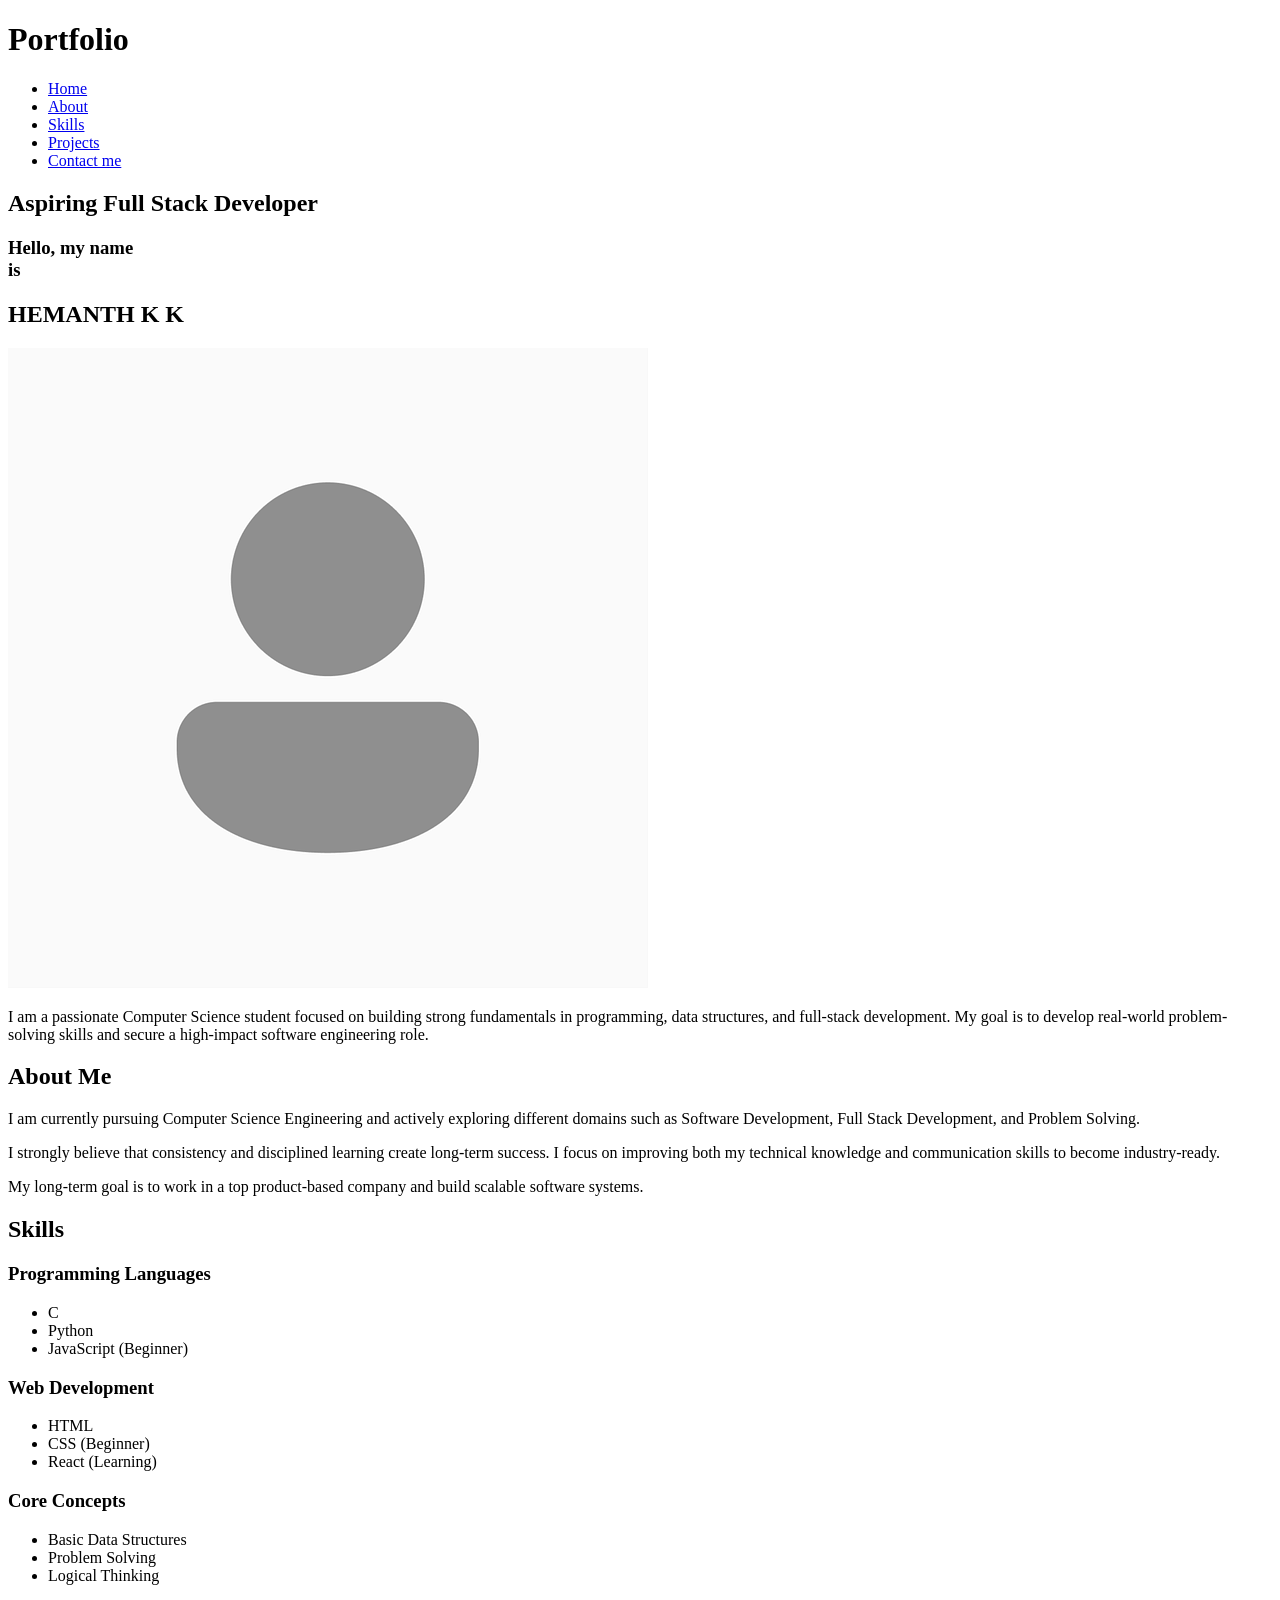
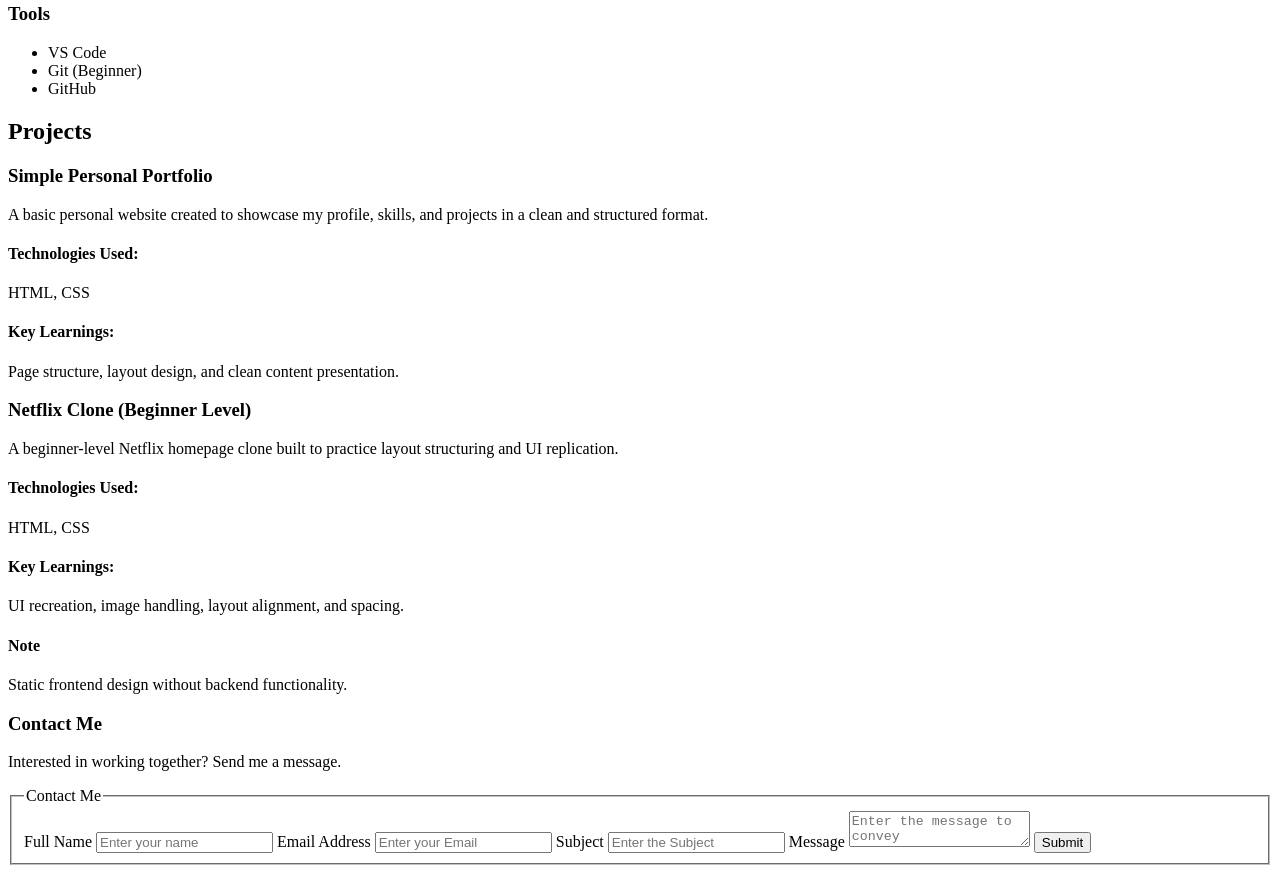
<file: HTML and CSS/index.html>
<!DOCTYPE html>
<html lang="en">
<head>
    <meta charset="UTF-8">
    <meta name="viewport" content="width=device-width, initial-scale=1.0">
    <title>Portfolio</title>
    <link rel="icon" href="Images/png-transparent-portfolio-briefcase-showcase-business-adobe-portfolio-adobe-family-software-icon.png">
</head>
<body>
    <h1>Portfolio</h1>
    <nav>
        <ul>
            <li><a href="#home">Home</a></li>
            <li><a href="#about">About</a></li>
            <li><a href="#skills">Skills</a></li>
            <li><a href="#projects">Projects</a></li>
            <li><a href="#contact">Contact me</a></li>
        </ul>
    </nav>

    <section id="home">
        <h2>Aspiring Full Stack Developer</h2>
        <h3>Hello, my name <br> is </h3>
        <h1>HEMANTH K K</h1>
         <img src="Images/icon-7797704_640.png" alt="Profile Photo" >
        <p>I am a passionate Computer Science student focused on building strong fundamentals in programming, data structures, and full-stack development. My goal is to develop real-world problem-solving skills and secure a high-impact software engineering role.</p>
    </section>

    <section id="about">
        <h2>About Me</h2>
        <p>I am currently pursuing Computer Science Engineering and actively exploring different domains such as Software Development, Full Stack Development, and Problem Solving.</p>
        <p>I strongly believe that consistency and disciplined learning create long-term success. I focus on improving both my technical knowledge and communication skills to become industry-ready.</p>
        <p>My long-term goal is to work in a top product-based company and build scalable software systems.</p>
    </section>

    <section id="skills">
        <h2>Skills</h2>
        <div>
            <h3>Programming Languages</h3>
            <ul>
                <li>C</li>
                <li>Python</li>
                <li>JavaScript (Beginner)</li>
            </ul>
        </div>

        <div>
            <h3>Web Development</h3>
            <ul>
                <li>HTML</li>
                <li>CSS (Beginner)</li>
                <li>React (Learning)</li>
            </ul>
        </div>

        <div>
            <h3>Core Concepts </h3>
            <ul>
                <li>Basic Data Structures</li>
                <li>Problem Solving</li>
                <li>Logical Thinking</li>
            </ul>
        </div>

        <div>
            <h3>Tools</h3>
            <ul>
                <li>VS Code</li>
                <li>Git (Beginner)</li>
                <li>GitHub</li>
            </ul>
        </div>
    </section>

    <section id="projects">
        <h2>Projects</h2>
        <div>
            <h3>Simple Personal Portfolio</h3>
            <p>A basic personal website created to showcase my profile, skills, and projects in a clean and structured format.</p>
            <h4>Technologies Used:</h4>
            <p>HTML, CSS</p>
            <h4>Key Learnings:</h4>
            <p>Page structure, layout design, and clean content presentation.</p>
        </div>

        <div>
            <h3>Netflix Clone (Beginner Level)</h3>
            <p>A beginner-level Netflix homepage clone built to practice layout structuring and UI replication.</p>
            <h4>Technologies Used:</h4>
            <p>HTML, CSS</p>
            <h4>Key Learnings:</h4>
            <p>UI recreation, image handling, layout alignment, and spacing.</p>
            <h4>Note</h4>
            <p>Static frontend design without backend functionality.</p>
        </div>
    </section>

    <section id="contact">
        <form>
            <h3>Contact Me</h3>
            <p>Interested in working together? Send me a message.</p>
            <fieldset>
                <legend>Contact Me</legend>
                <label for="name">Full Name</label>
                <input id="name" type="text" name="name" placeholder="Enter your name" required>
                
                <label for="email">Email Address</label>
                <input id="email" name="email" type="email" placeholder="Enter your Email" required>
                
                <label for="subject">Subject</label>
                <input id="subject" name="subject" type="text" placeholder="Enter the Subject" required>
            
                <label for="message">Message</label>
                <textarea id="message" name="message" placeholder="Enter the message to convey" required></textarea>

                <button type="submit">Submit</button>
            </fieldset>
        </form>
        
    </section>
</body>
</html>
</file>
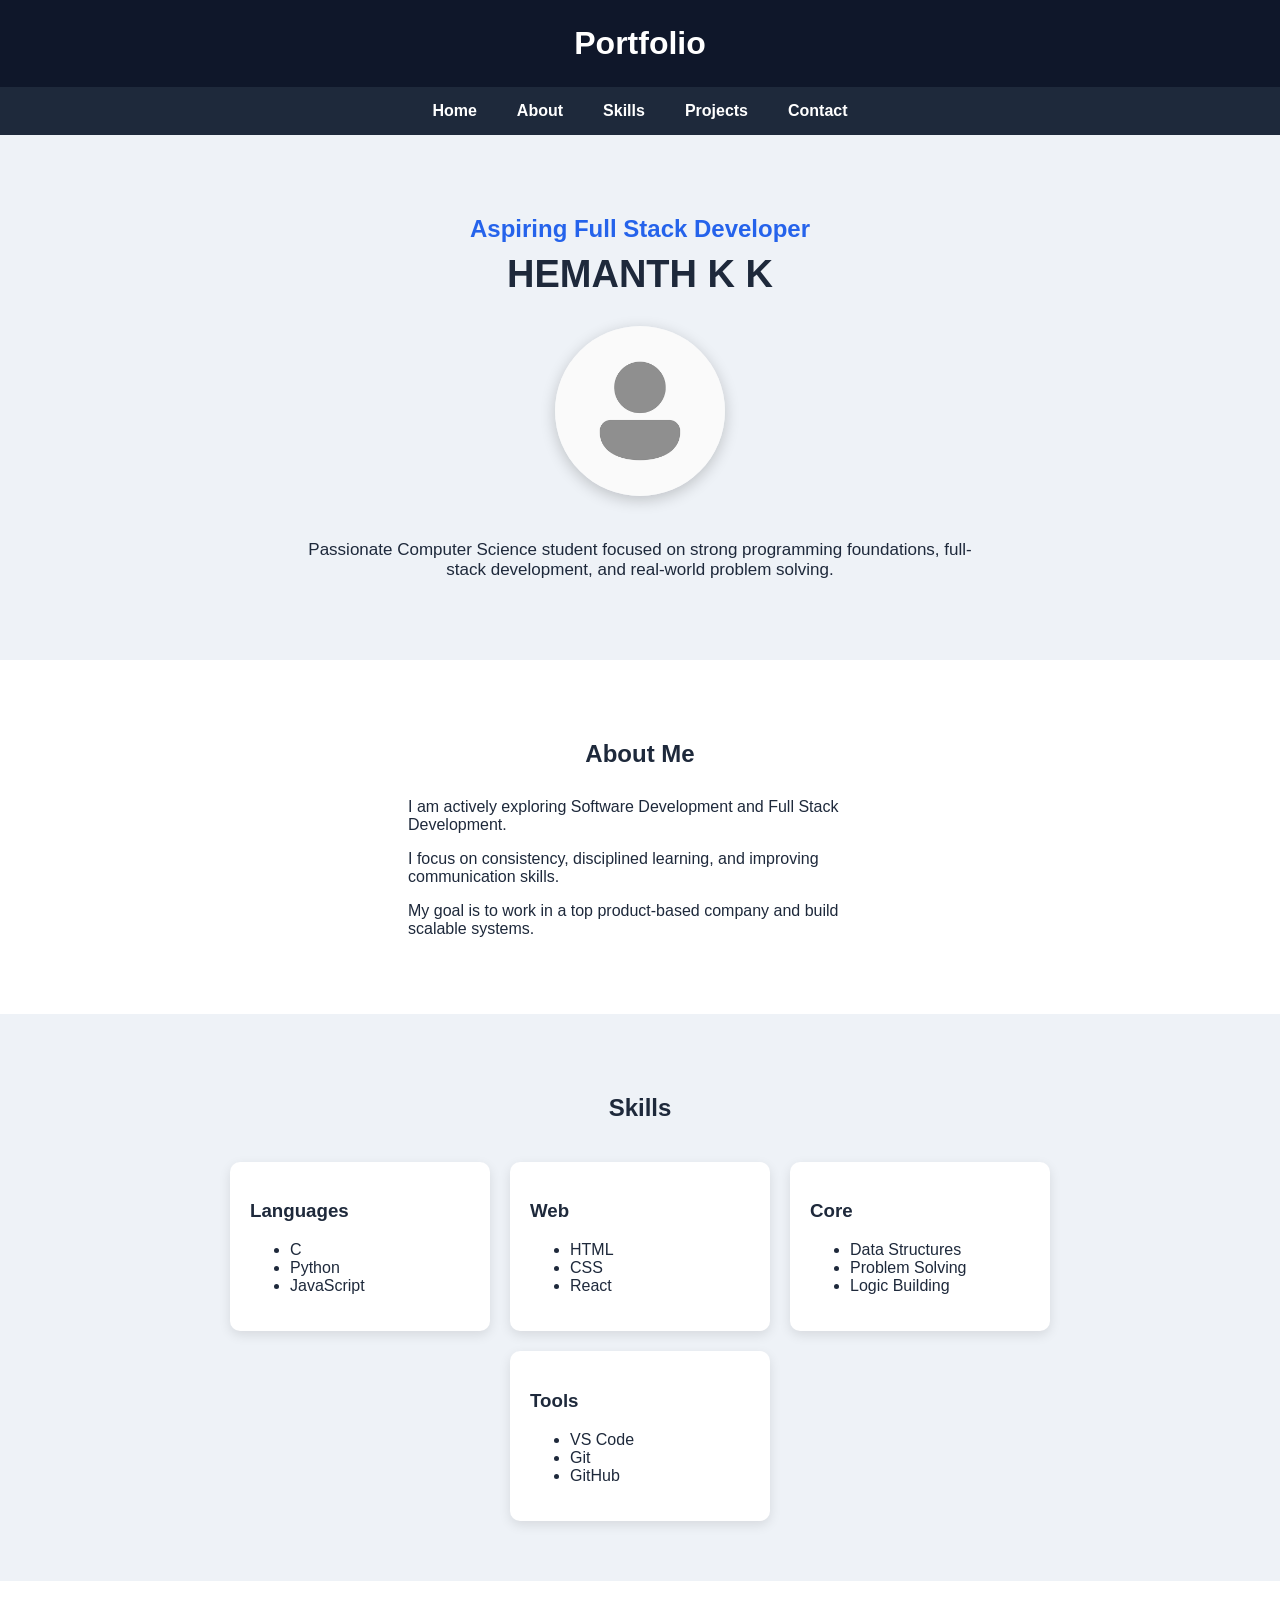
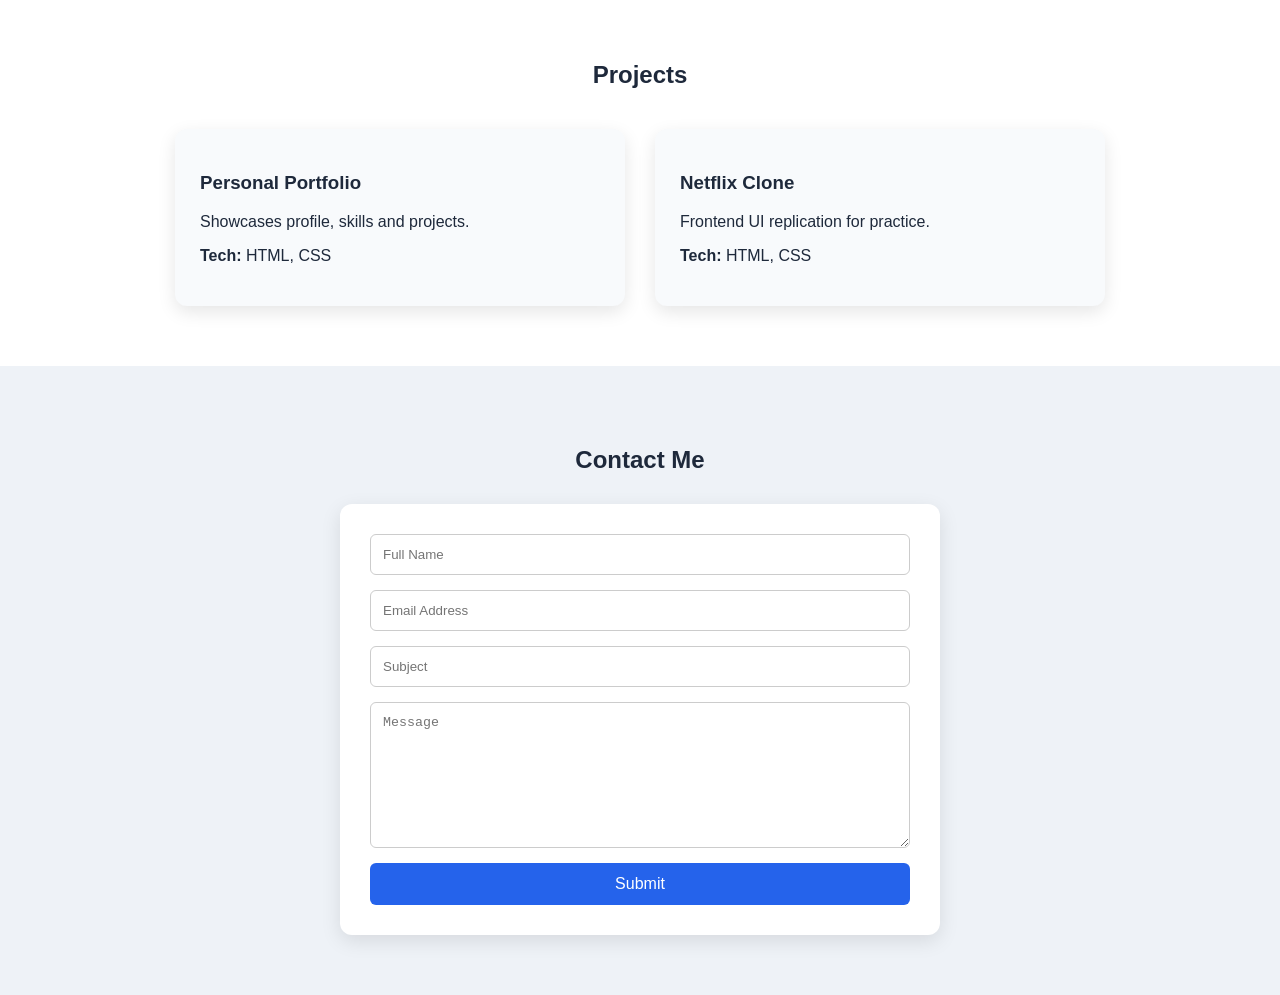
<file: abc.html.html>
<!DOCTYPE html>
<html lang="en">
<head>
    <meta charset="UTF-8">
    <title>Portfolio</title>
    <link rel="icon" href="Images/png-transparent-portfolio-briefcase-showcase-business-adobe-portfolio-adobe-family-software-icon.png">
</head>

<body style="margin:0; font-family: Arial, Helvetica, sans-serif; background-color:#eef2f7; color:#1e293b;">

    <header style="background-color:#0f172a; padding:25px 0; text-align:center; color:white;">
        <h1 style="margin:0;">Portfolio</h1>
    </header>

    <nav style="background-color:#1e293b; padding:15px 0; position:sticky; top: 0;">
        <ul style="display:flex; justify-content:center; gap:40px; list-style:none; margin:0; padding:0;">
            <li><a href="#home" style="color:white; text-decoration:none; font-weight:bold;">Home</a></li>
            <li><a href="#about" style="color:white; text-decoration:none; font-weight:bold;">About</a></li>
            <li><a href="#skills" style="color:white; text-decoration:none; font-weight:bold;">Skills</a></li>
            <li><a href="#projects" style="color:white; text-decoration:none; font-weight:bold;">Projects</a></li>
            <li><a href="#contact" style="color:white; text-decoration:none; font-weight:bold;">Contact</a></li>
        </ul>
    </nav>

    <section id="home" style="padding:60px 20px; text-align:center;">
        <div style="max-width:900px; margin:auto;">
            <h2 style="color:#2563eb; margin-bottom:10px;">Aspiring Full Stack Developer</h2>
            <h1 style="font-size:38px; margin:10px;">HEMANTH K K</h1>
            <img src="Images/icon-7797704_640.png"
                 alt="Profile Photo"
                 style="width:170px; border-radius:50%; margin:20px 0; box-shadow:0 4px 15px rgba(0,0,0,0.2);">
            <p style="max-width:700px; margin:20px auto; font-size:17px;">
                Passionate Computer Science student focused on strong programming foundations,
                full-stack development, and real-world problem solving.
            </p>
        </div>
    </section>

    <section id="about" style="padding:60px ; background:white;">
        <div style="width:40%; margin:auto;">
            <h2 style="text-align:center; margin-bottom:30px;">About Me</h2>
            <p style="font-size:16px; margin-bottom:15px;">
                I am actively exploring Software Development and Full Stack Development.
            </p>
            <p style="font-size:16px; margin-bottom:15px;">
                I focus on consistency, disciplined learning, and improving communication skills.
            </p>
            <p style="font-size:16px;">
                My goal is to work in a top product-based company and build scalable systems.
            </p>
        </div>
    </section>

    <section id="skills" style="padding:60px 20px;">
        <div style="max-width:1000px; margin:auto;">
            <h2 style="text-align:center; margin-bottom:40px;">Skills</h2>

            <div style="display:flex; gap:20px; flex-wrap:wrap; justify-content:center;">

                <div style="background:white; padding:20px; width:220px; border-radius:10px; box-shadow:0 4px 12px rgba(0,0,0,0.1);">
                    <h3>Languages</h3>
                    <ul>
                        <li>C</li>
                        <li>Python</li>
                        <li>JavaScript</li>
                    </ul>
                </div>

                <div style="background:white; padding:20px; width:220px; border-radius:10px; box-shadow:0 4px 12px rgba(0,0,0,0.1);">
                    <h3>Web</h3>
                    <ul>
                        <li>HTML</li>
                        <li>CSS</li>
                        <li>React</li>
                    </ul>
                </div>

                <div style="background:white; padding:20px; width:220px; border-radius:10px; box-shadow:0 4px 12px rgba(0,0,0,0.1);">
                    <h3>Core</h3>
                    <ul>
                        <li>Data Structures</li>
                        <li>Problem Solving</li>
                        <li>Logic Building</li>
                    </ul>
                </div>

                <div style="background:white; padding:20px; width:220px; border-radius:10px; box-shadow:0 4px 12px rgba(0,0,0,0.1);">
                    <h3>Tools</h3>
                    <ul>
                        <li>VS Code</li>
                        <li>Git</li>
                        <li>GitHub</li>
                    </ul>
                </div>

            </div>
        </div>
    </section>

    <section id="projects" style="padding:60px 20px; background:white;">
        <div style="max-width:1000px; margin:auto;">
            <h2 style="text-align:center; margin-bottom:40px;">Projects</h2>

            <div style="display:flex; gap:30px; flex-wrap:wrap; justify-content:center;">

                <div style="background:#f8fafc; padding:25px; width:400px; border-radius:12px; box-shadow:0 6px 18px rgba(0,0,0,0.1);">
                    <h3>Personal Portfolio</h3>
                    <p>Showcases profile, skills and projects.</p>
                    <p><strong>Tech:</strong> HTML, CSS</p>
                </div>

                <div style="background:#f8fafc; padding:25px; width:400px; border-radius:12px; box-shadow:0 6px 18px rgba(0,0,0,0.1);">
                    <h3>Netflix Clone</h3>
                    <p>Frontend UI replication for practice.</p>
                    <p><strong>Tech:</strong> HTML, CSS</p>
                </div>

            </div>
        </div>
    </section>

    <section id="contact" style="padding:60px 20px;">
        <div style="max-width:600px; margin:auto;">
            <h2 style="text-align:center; margin-bottom:30px;">Contact Me</h2>

            <form style="background:white; padding:30px; border-radius:12px; box-shadow:0 6px 20px rgba(0,0,0,0.1); display:flex; flex-direction:column; gap:15px;">

                <input type="text" placeholder="Full Name" required
                       style="padding:12px; border-radius:6px; border:1px solid #ccc;">

                <input type="email" placeholder="Email Address" required
                       style="padding:12px; border-radius:6px; border:1px solid #ccc;">

                <input type="text" placeholder="Subject" required
                       style="padding:12px; border-radius:6px; border:1px solid #ccc;">

                <textarea placeholder="Message" required
                          style="padding:12px; border-radius:6px; border:1px solid #ccc; height:120px;"></textarea>

                <button type="submit"
                        style="padding:12px; background:#2563eb; color:white; border:none; border-radius:6px; font-size:16px; cursor:pointer;">
                    Submit
                </button>

            </form>
        </div>
    </section>

</body>
</html>
</file>
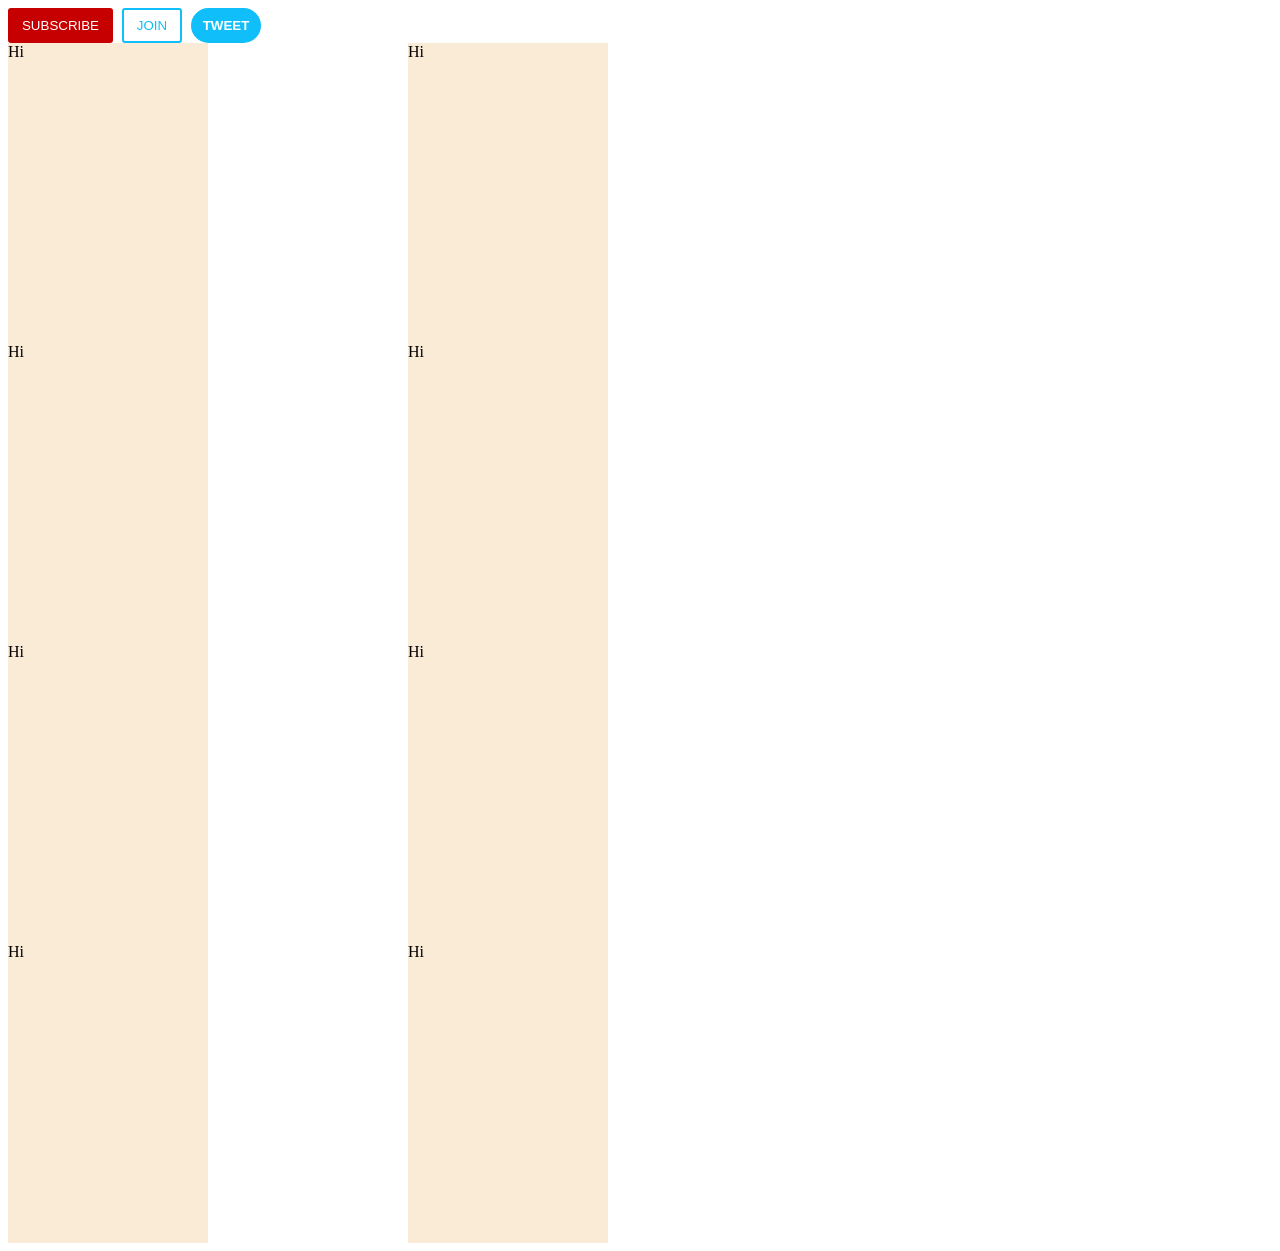
<file: HTML and CSS/abc.html>
<!DOCTYPE html>
<html>
<head>
    <title>Box Sizing Demo</title>
    <link rel="stylesheet" href="abc.css">
    <style>
        .card{
            width: 200px;
            height:300px;
            background-color: antiquewhite;
            margin-right:10px;
         
        }

        .gridbox{
            display: grid;
            grid-template-columns:400px 400px  ;
                    
        }
    </style>
 
</head>
<body>
<div class="buttonn">
    <button class="subscribe-button">SUBSCRIBE</button>
    <button class="join-button">JOIN</button>
    <button class="tweet-button">TWEET</button>
</div>
<div class="gridbox">
    <div class="card">
        Hi
    </div>
    <div class="card">
        Hi
    </div>
    <div class="card">
        Hi
    </div>
    <div class="card">
        Hi
    </div>
    <div class="card">
        Hi
    </div>
    <div class="card">
        Hi
    </div>
     <div class="card">
        Hi
    </div>
     <div class="card">
        Hi
    </div>

</div>

</body>
</html>
</file>
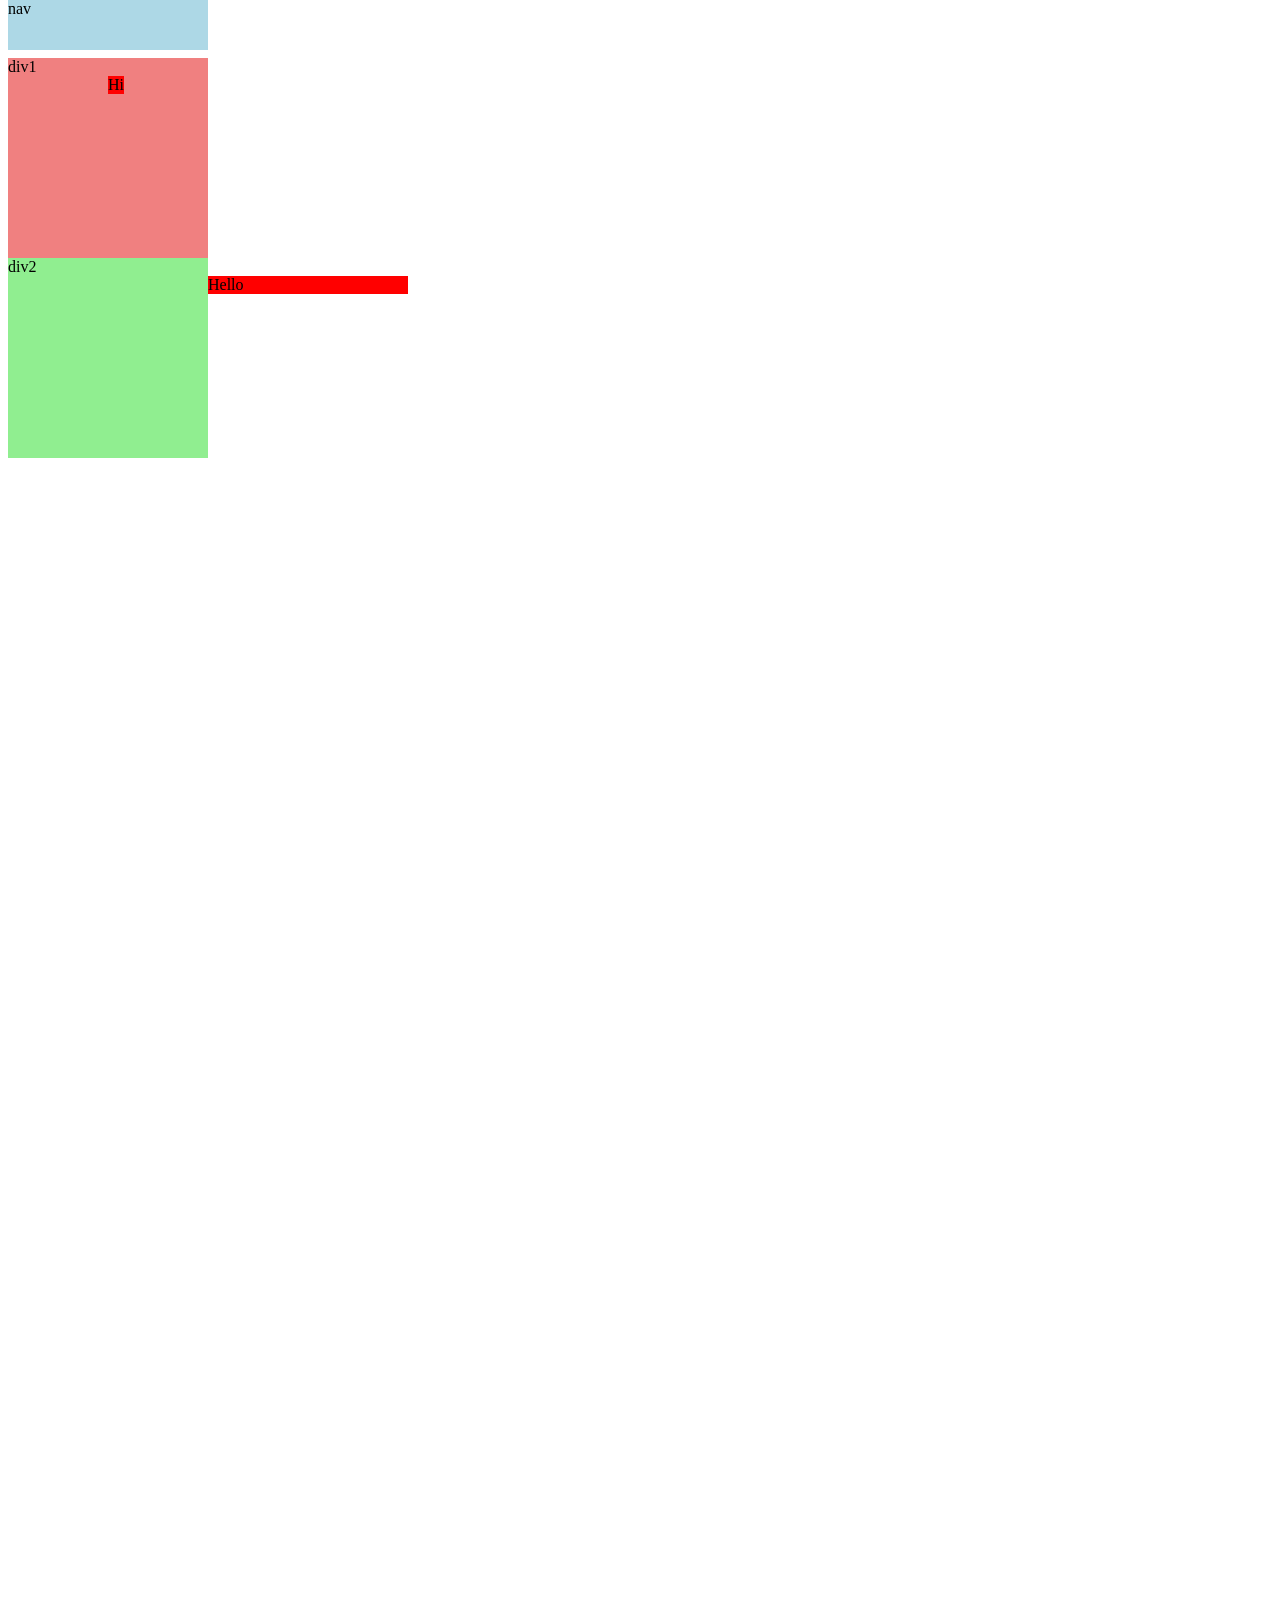
<file: HTML and CSS/positions.html>
<!DOCTYPE html>
<html lang="en">
<head>
    <meta charset="UTF-8">
    <meta name="viewport" content="width=device-width, initial-scale=1.0">
    <title>Document</title>
    <style>
        .nav{
            width:200px;
            height:50px;
            background-color: lightblue;
            top:0;
            position:fixed ;
        }
        .div1{
            width:200px;
            height:200px;
            background-color: lightcoral;
            position: relative;
            z-index: 4;
        }

        .div2{
            width:200px;
            height:200px;
            background-color: lightgreen;
        }
        .abs{
            background-color: red;
            position:absolute;
            left:50%;
        }
        .rel{
            background-color: red;
            position:relative;
            left:100%;
        }
    </style>
</head>
<body style="height:3000px; padding-top:50px;">
    <div class="nav">nav</div>
    <div class="div1">div1
        <div class="abs">Hi</div>
    </div>
    <div class="div2">div2
        <div class="rel">Hello</div>
    </div>
</body>
</html>
</file>
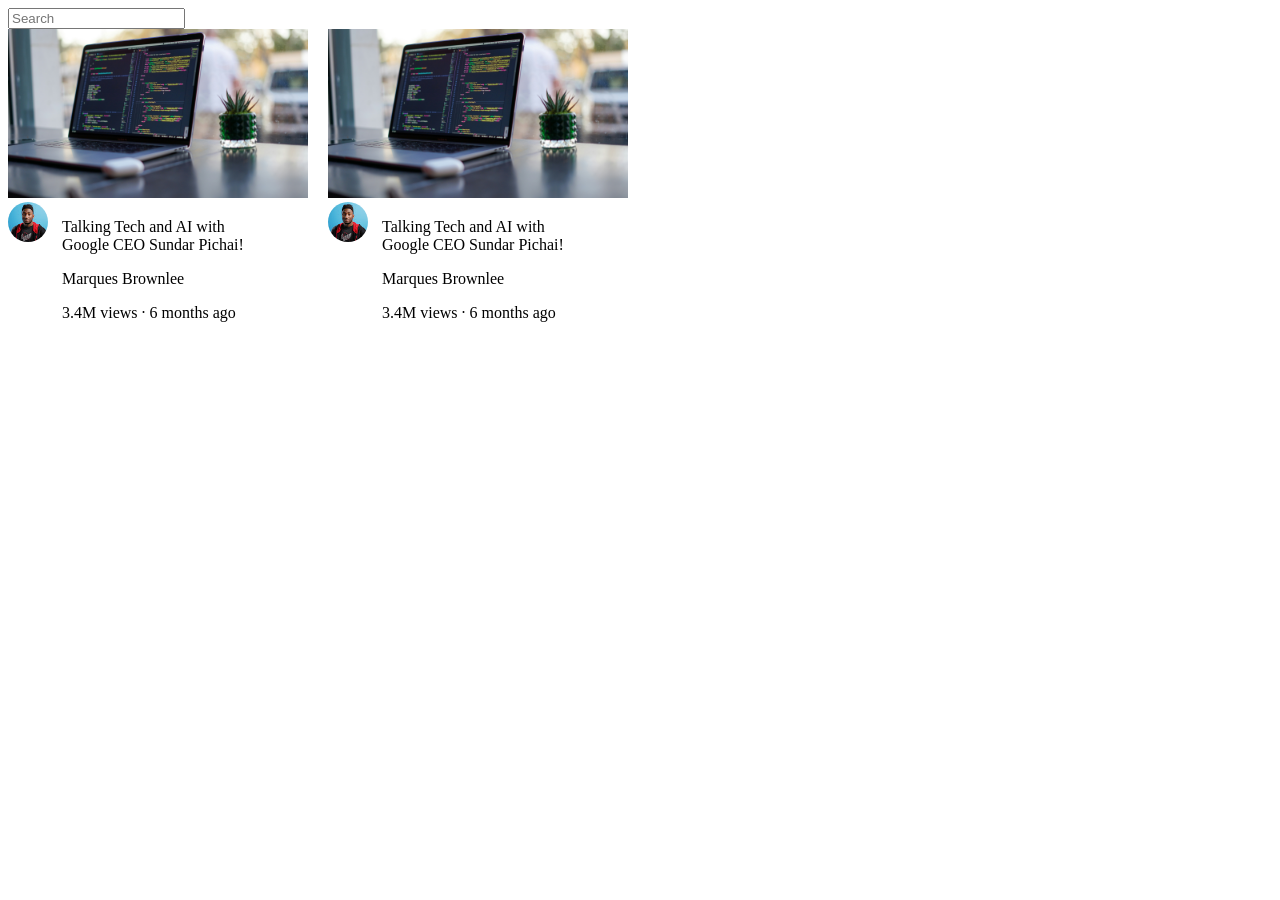
<file: HTML and CSS/youtube.html>
<!DOCTYPE html>
<html lang="en">
<head>
    <meta charset="UTF-8">
    <meta name="viewport" content="width=device-width, initial-scale=1.0">
    <title>Document</title>
    <style>

        .thumbnail{
            width:300px;

        }
        .channel-picture{
            display: inline-block;
            width: 50px;
        vertical-align: top;        }

        .channel-picture img{
            width:40px;
            border-radius:30px;


        }
        .video-info{
            display: inline-block;
            width:200px;
        }
        .card{
            max-width:300px;
            margin-right: 20px;
        }
    </style>
</head>
<body>
    <nav>
        <input class="searchBar" type="text" placeholder="Search">
    </nav>

    <div style="display: flex;">
        <div class="card">
            <div>
                <img class="thumbnail" src="Images/james-harrison-vpOeXr5wmR4-unsplash.jpg">
            </div>
            <div>
                <div class="channel-picture">
                    <img src="Images\channelicon-1.jpeg">
                </div>
                <div class="video-info">
                    <p class="video-title">
                        Talking Tech and AI with Google CEO
                        Sundar Pichai!
                    </p>
                    <p class="video-author">
                        Marques Brownlee
                    </p>
                    <p class="video-stats">
                        3.4M views &#183; 6 months ago
                    </p>
                </div>
            </div>
        </div>

        <div class="card">
            <div>
                <img class="thumbnail" src="Images/james-harrison-vpOeXr5wmR4-unsplash.jpg">
            </div>
            <div>
                <div class="channel-picture">
                    <img src="Images\channelicon-1.jpeg">
                </div>
                <div class="video-info">
                    <p class="video-title">
                        Talking Tech and AI with Google CEO
                        Sundar Pichai!
                    </p>
                    <p class="video-author">
                        Marques Brownlee
                    </p>
                    <p class="video-stats">
                        3.4M views &#183; 6 months ago
                    </p>
                </div>
            </div>
        </div>
    </div>
    
    
</body>
</html>
</file>
<file: HTML and CSS/abc.css>
.subscribe-button {
    background-color:rgb(198, 0, 0);
    color: white;
    border: none;
    height:35px;
    width: 105px;
    border-radius: 3px;
    cursor:pointer;
    margin-right: 5px;
    transition:1s;
   
    
}

.subscribe-button:hover{
    
    width:150px;
}

.subscribe-button:active{
    background-color: bisque;
}
.join-button{
    border-color: rgb(16, 191, 249);
    color:rgb(16, 191, 249);
    background-color: white;
    border-style:solid;
    height: 35px;
    width: 60px;
    border-radius: 3px;
    border-width:2px;
     margin-right:5px;
}

.tweet-button{
    border-style: solid;
    border-color: rgb(16, 191, 249);
    background-color: rgb(16, 191, 249);
    color:white;
    border-radius: 50px;
    width:70px;
    height: 35px;
    font-weight:bold;
    

}
.tweet-button:hover{
    box-shadow: 1px 1px 4px rgb(16, 191, 249);
    
}
</file>
